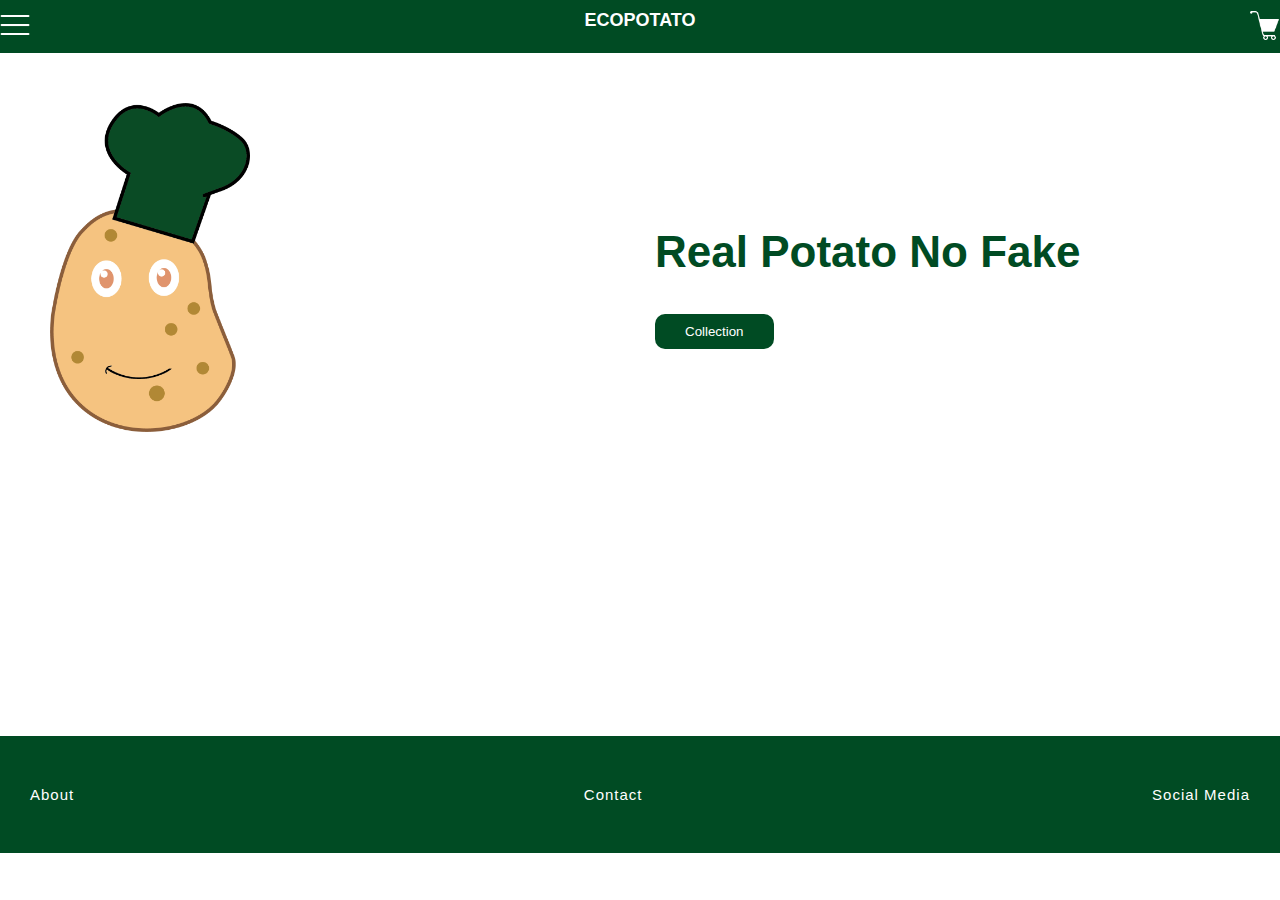
<file: index.html>
<!DOCTYPE html>
<html lang="en">
  <head>
    <meta charset="UTF-8" />
    <meta name="viewport" content="width=device-width, initial-scale=1.0" />
    <title>EcoPotato</title>
    <link rel="stylesheet" href="styles.css" />
  </head>
  <body>
    <header>
    <nav>
      <a href="nav.html">
        <img class="icon" src="gallery/icons8-menu-50.png" alt="iconpng"/>
      </a>
      <a href="index.html"> <div class="logo">ECOPOTATO</div> </a>
      <a href="cart.html">
        <img class="cart" src="gallery/cart.png" alt="cartpng"/>
      </a>
    </nav>
  </header>

    <main>

    <section class="mainsection">
      <div class="ecologo">
        <img class="ecojpg" src="gallery/potato.png" alt="ecojpg" />
      </div>

      <div class="realnofake">
        <h2 class="mainh2">Real Potato No Fake</h2>
        <a href="collection.html"> <button>Collection</button> </a>
      </div>
    </section>
  </main>

    <footer>
      <a href="about.html"> About </a>
      <a href="contact.html"> Contact </a>
      <a href="social.html"> Social Media </a>
    </footer>
  </body>
</html>
</file>
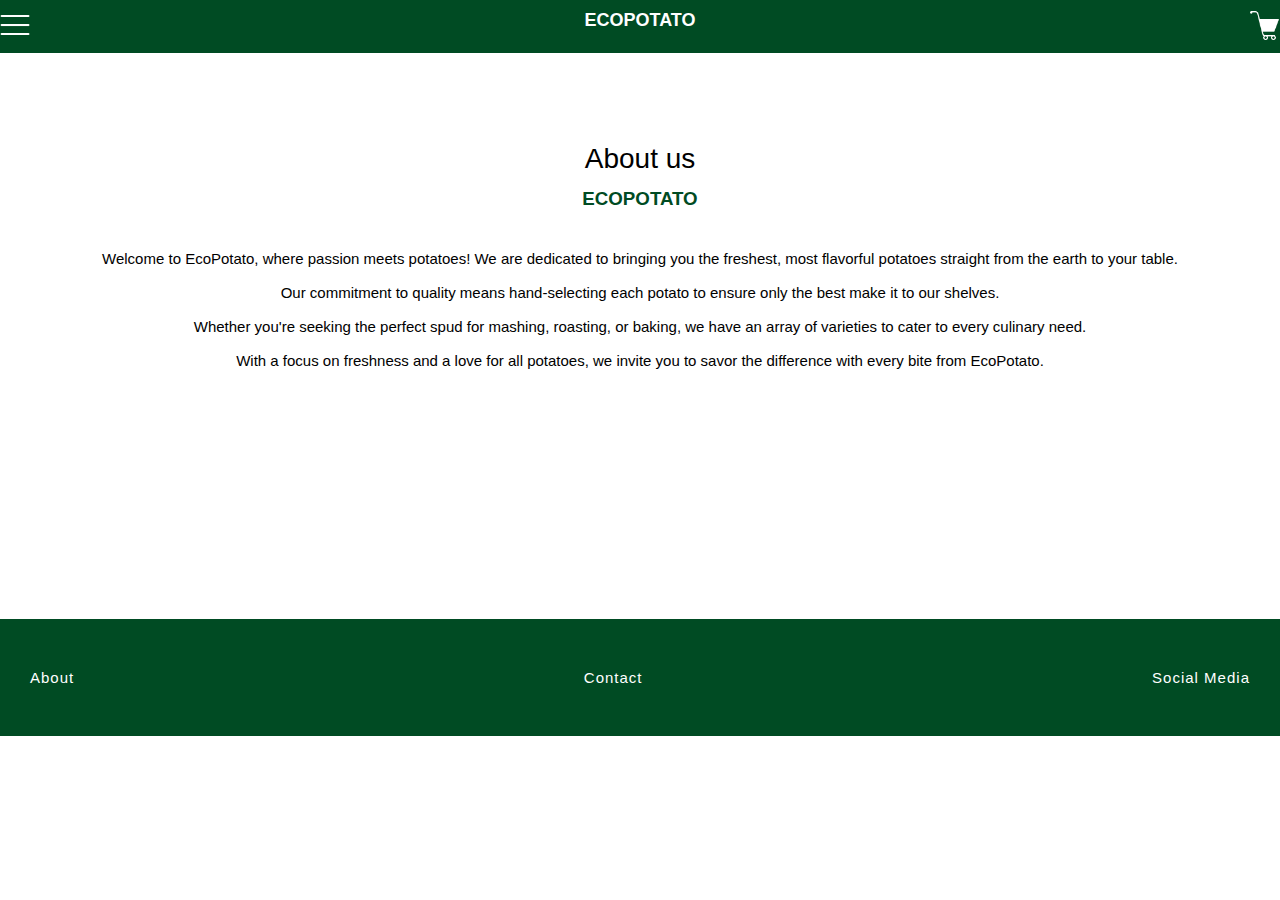
<file: about.html>
<!DOCTYPE html>
<html lang="en">
  <head>
    <meta charset="UTF-8" />
    <meta name="viewport" content="width=device-width, initial-scale=1.0" />
    <title>EcoPotato</title>
    <link rel="stylesheet" href="styles.css" />
  </head>
  <body>
    <header>
    <nav>
      <a href="nav.html">
        <img class="icon" src="gallery/icons8-menu-50.png" alt="iconpng"/>
      </a>
      <a href="index.html"> <div class="logo">ECOPOTATO</div> </a>

      <a href="cart.html">
        <img class="cart" src="gallery/cart.png" alt="cartpng"/>
      </a>
    </nav>
  </header>

    <main>

    <section class="sectionabout">
      <h2 class="abouth2">About us</h2>
      <h3 class="logoh3">ECOPOTATO</h3>
      <p class="aboutp">
        Welcome to EcoPotato, where passion meets potatoes! We are dedicated to
        bringing you the freshest, most flavorful potatoes straight from the
        earth to your table. <br />
        <br />
        Our commitment to quality means hand-selecting each potato to ensure
        only the best make it to our shelves.
        <br /><br />
        Whether you're seeking the perfect spud for mashing, roasting, or
        baking, we have an array of varieties to cater to every culinary need.
        <br /><br />
        With a focus on freshness and a love for all potatoes, we invite you to
        savor the difference with every bite from EcoPotato.
      </p>
    </section>

  </main>
  </body>
    <footer>
      <a href="#"> About </a>
      <a href="contact.html"> Contact </a>
      <a href="social.html"> Social Media </a>
    </footer>
  </body>
</html>
</file>
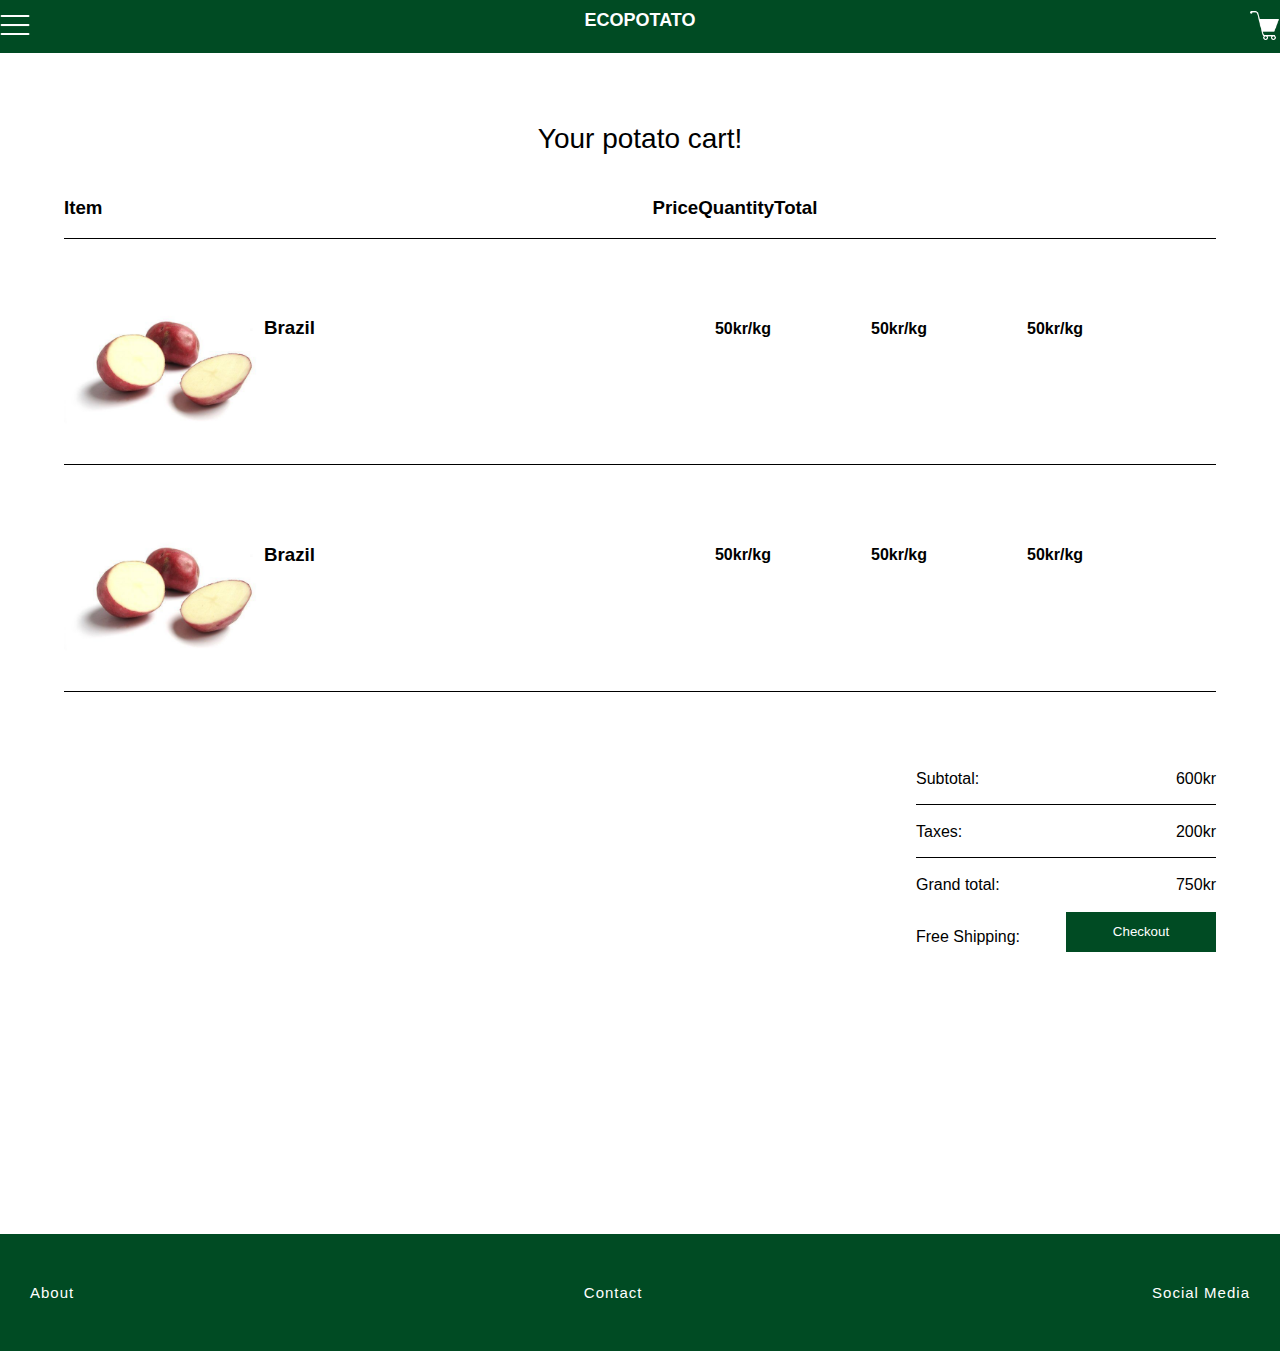
<file: cart.html>
<!DOCTYPE html>
<html lang="en">
  <head>
    <meta charset="UTF-8" />
    <meta name="viewport" content="width=device-width, initial-scale=1.0" />
    <title>EcoPotato</title>
    <link rel="stylesheet" href="styles.css" />
  </head>
  <body>
    <header>
    <nav>
      <a href="nav.html">
        <img class="icon" src="gallery/icons8-menu-50.png" alt="iconpng" />
      </a>
      <a href="index.html"> <div class="logo">ECOPOTATO</div> </a>
      <a href="cart.html">
        <img class="cart" src="gallery/cart.png" alt="cartpng"/>
      </a>
    </nav>
  </header>

    <main>

    <section class="sectioncart">
      <h2 class="carth2">Your potato cart!</h2>

      <div class="carttext">
        <h3 class="carth3">Item</h3>
        <h3>Price</h3>
        <h3>Quantity</h3>
        <h3>Total</h3>
      </div>

      <div class="productsincart">
        <img class="cartimage" src="gallery/redbliss.jpeg" alt="redbliss"/>
        <h3 class="carth3nd">Brazil</h3>
        <h4 class="carth4">50kr/kg</h4>
        <h4 class="carth4">50kr/kg</h4>
        <h4 class="carth4">50kr/kg</h4>
      </div>

      <div class="productsincart">
        <img class="cartimage" src="gallery/redbliss.jpeg" alt="redbliss" />
        <h3 class="carth3nd">Brazil</h3>
        <h4 class="carth4">50kr/kg</h4>
        <h4 class="carth4">50kr/kg</h4>
        <h4 class="carth4">50kr/kg</h4>
      </div>

      <div class="cartcheckout">
        <div class="carttotal">
          <div class="carttextborder">
            <p>Subtotal:</p>
            <p>600kr</p>
          </div>

          <div class="carttextborder">
            <p>Taxes:</p>
            <p>200kr</p>
          </div>

          <div class="cartsubtotal">
            <p>Grand total:</p>
            <p>750kr</p>
          </div>

          <div class="cartsubtotal">
            <p>Free Shipping:</p>
            <a href="checkout.html">
              <button class="productbutton">Checkout</button>
            </a>
          </div>
        </div>
      </div>
    </section>
  </main>

    <footer>
      <a href="about.html"> About </a>
      <a href="contact.html"> Contact </a>
      <a href="social.html"> Social Media </a>
    </footer>
  </body>
</html>
</file>
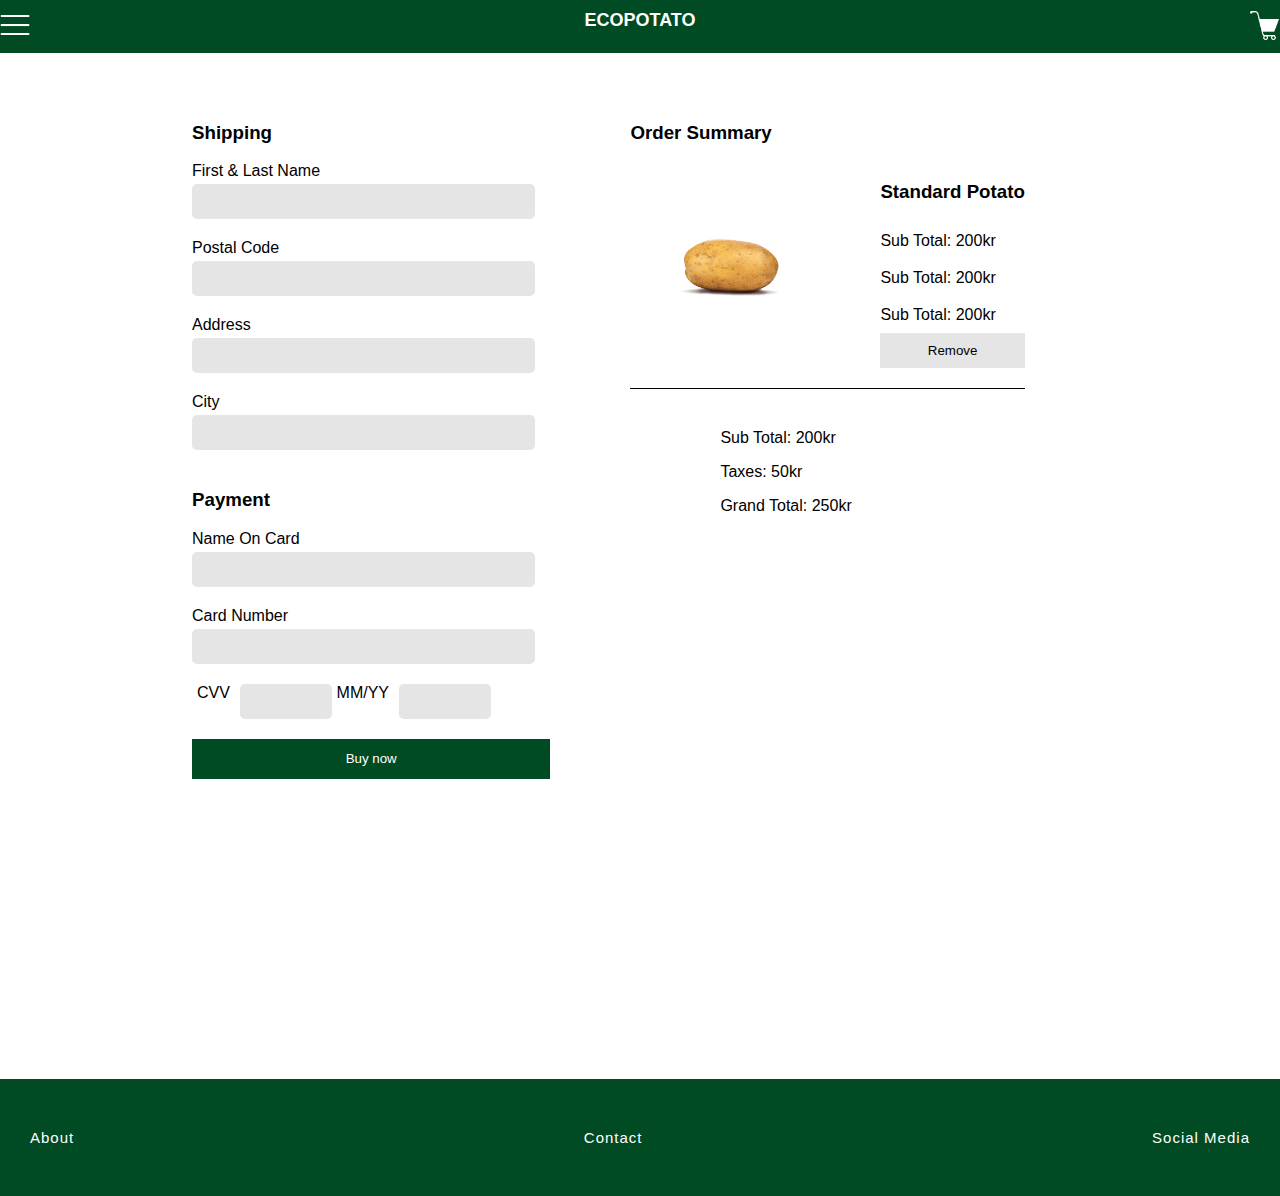
<file: checkout.html>
<!DOCTYPE html>
<html lang="en">
  <head>
    <meta charset="UTF-8" />
    <meta name="viewport" content="width=device-width, initial-scale=1.0" />
    <title>EcoPotato</title>
    <link rel="stylesheet" href="styles.css" />
  </head>
  <body>
    <header>
    <nav>
      <a href="nav.html">
        <img class="icon" src="gallery/icons8-menu-50.png" alt="iconpng"/>
      </a>
      <a href="index.html"> <div class="logo">ECOPOTATO</div> </a>
      <a href="cart.html">
        <img class="cart" src="/gallery/cart.png" alt="cartpng" />
      </a>
    </nav>
  </header>

    <main>

    <section class="sectioncheckout">
      <div class="shippingdiv">
        <h3 class="checkouth3">Shipping</h3>
        <label> First & Last Name </label>
        <input type="text" class="email" />

        <label> Postal Code </label>
        <input type="text" class="email" />

        <label> Address </label>
        <input type="text" class="email" />

        <label> City </label>
        <input type="text" class="email" />

        <h3 class="checkouth3">Payment</h3>
        <label> Name On Card </label>
        <input type="text" class="email" />

        <label> Card Number </label>
        <input type="text" class="email" />

        <div class="divbuttonsbuy">
          <label class="cvvlabel"> CVV </label>
          <input type="text" class="cvv" />

          <label class="cvvlabel"> MM/YY </label>
          <input type="text" class="cvv" />
        </div>

        <a href="thanks.html">
          <button class="checkoutbutton">Buy now</button>
        </a>
      </div>

      <div class="orderdiv">
        <h3 class="checkouth32">Order Summary</h3>

        <div class="checkoutimageorder">
          <img class="checkoutimage" src="gallery/standardpotato.png" alt="checkoutimg"/>

          <div class="checkoutimageordertext">
            <h3 class="checkouth3">Standard Potato</h3>
            <p class="checkoutpimage">Sub Total: 200kr</p>
            <p class="checkoutpimage">Sub Total: 200kr</p>
            <p class="checkoutpimage">Sub Total: 200kr</p>
            <a href="collection.html">
              <button class="checkoutbuttonremove">Remove</button>
            </a>
          </div>
        </div>

        <p class="checkoutp">Sub Total: 200kr</p>
        <p class="checkoutp">Taxes: 50kr</p>
        <p class="checkoutp">Grand Total: 250kr</p>
      </div>

      <div class="checkoutdiv"></div>
    </section>
  </main>

    <footer>
      <a href="about.html"> About </a>
      <a href="contact.html"> Contact </a>
      <a href="social.html"> Social Media </a>
    </footer>
  </body>
</html>
</file>
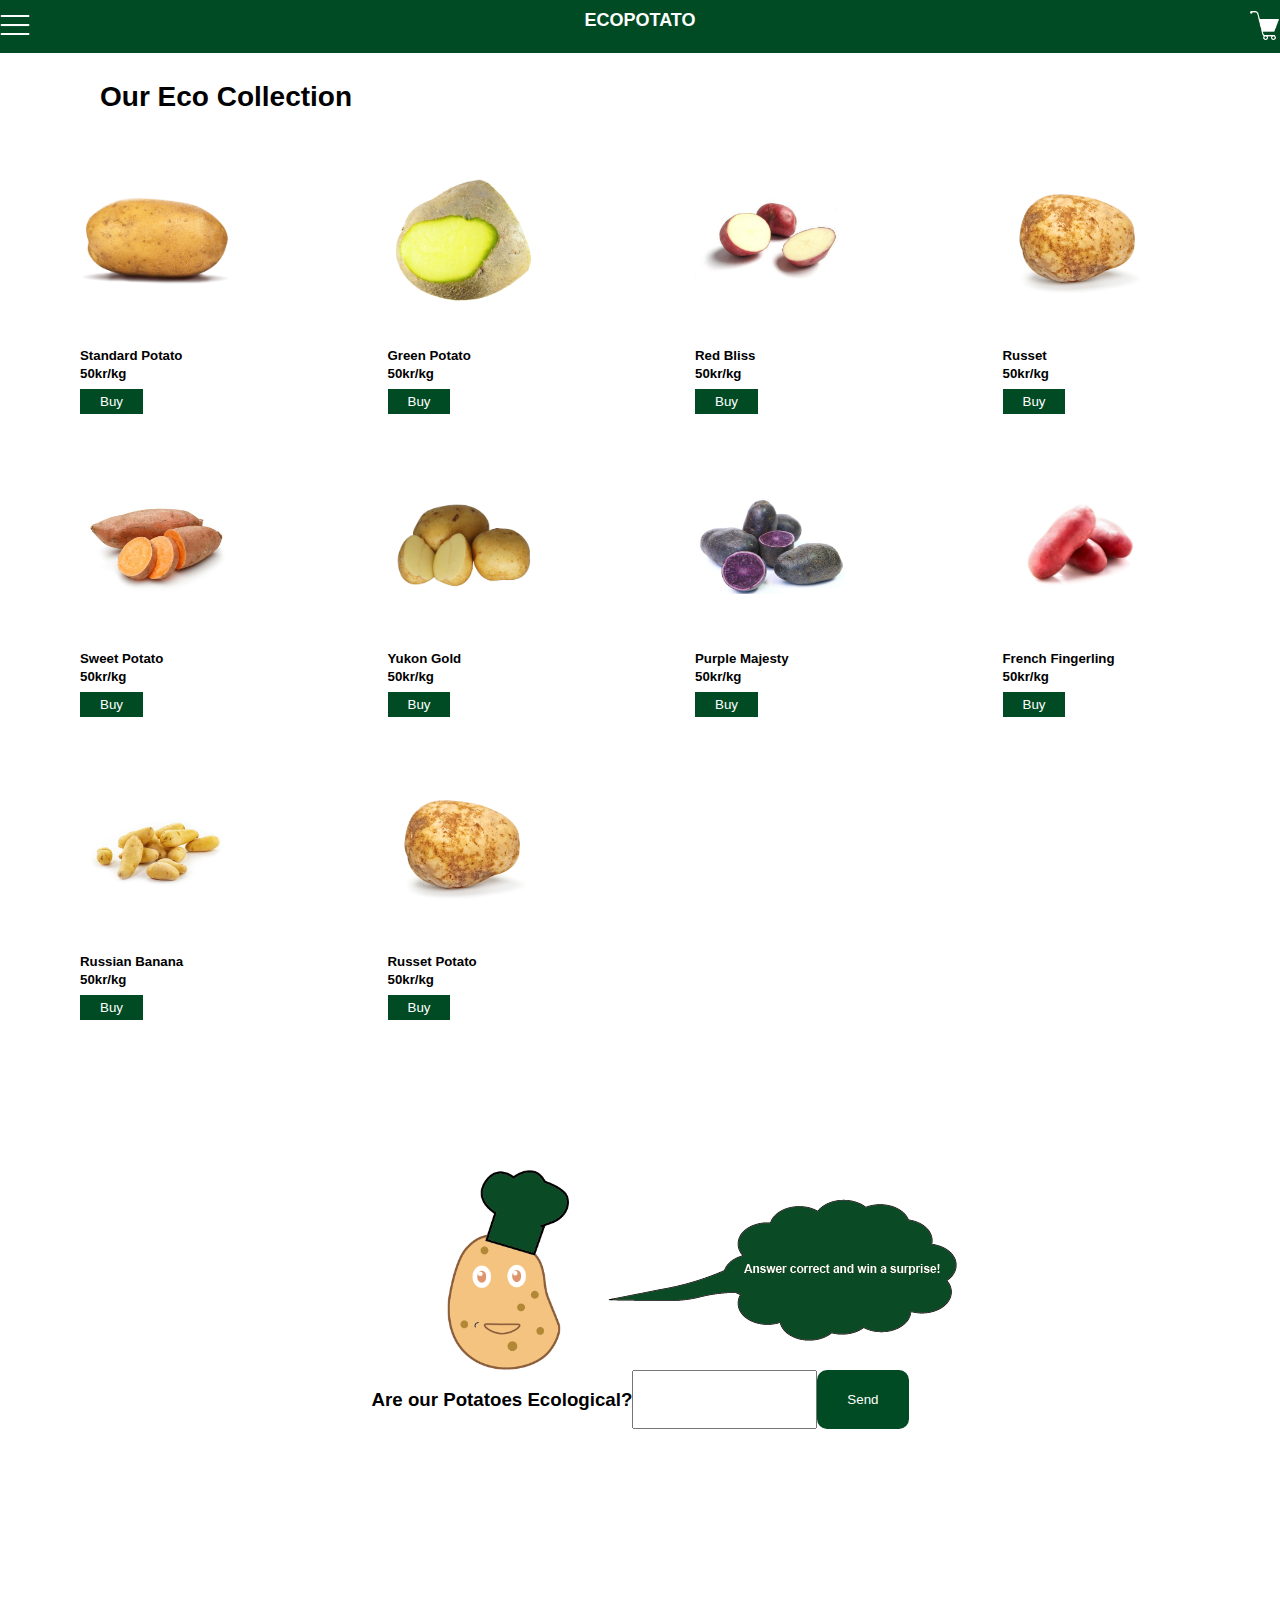
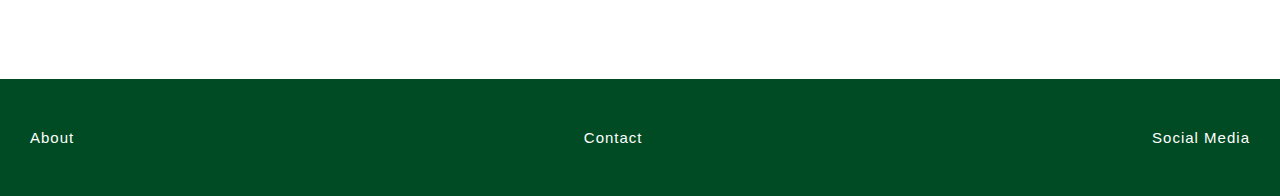
<file: collection.html>
<!DOCTYPE html>
<html lang="en">
  <head>
    <meta charset="UTF-8" />
    <meta name="viewport" content="width=device-width, initial-scale=1.0" />
    <title>EcoPotato</title>
    <link rel="stylesheet" href="styles.css" /> 
    <script src="js/main.js" defer></script>
  </head>
  <body>

    <header>
    <nav>
      <a href="nav.html">
        <img class="icon" src="gallery/icons8-menu-50.png" alt="iconpng"/>
      </a>
      <a href="index.html"> <div class="logo">ECOPOTATO</div> </a>
      <a href="cart.html">
        <img class="cart" src="gallery/cart.png" alt="cartpng"/>
      </a>
    </nav>
  </header>

    <main>

    <div class="collectionh3div">
      <h3 class="collectionh3">Our Eco Collection</h3>
    </div>
    <div>
      <section class="collectionsec">
        <div class="collectionpotato">
          <img class="potatogrid" src="gallery/standardpotato.png" alt="standardpotato"/>
          <h5>Standard Potato</h5>
          <h5>50kr/kg</h5>
          <a href="product.html"> <button class="gridbutton">Buy</button> </a>
        </div>

        <div class="collectionpotato">
          <img class="potatogrid" src="gallery/greenpotato.jpg" alt="greenpotato"/>
          <h5>Green Potato</h5>
          <h5>50kr/kg</h5>
          <a href="collection.html">
            <button class="gridbutton">Buy</button>
          </a>
        </div>

        <div class="collectionpotato">
          <img class="potatogrid" src="gallery/redbliss.jpeg" aria-label="redbliss"/>
          <h5>Red Bliss</h5>
          <h5>50kr/kg</h5>
          <a href="collection.html">
            <button class="gridbutton">Buy</button>
          </a>
        </div>

        <div class="collectionpotato">
          <img class="potatogrid" src="gallery/russetpotato.jpg" alt="russetpotato"/>
          <h5>Russet</h5>
          <h5>50kr/kg</h5>
          <a href="collection.html">
            <button class="gridbutton">Buy</button>
          </a>
        </div>

        <div class="collectionpotato">
          <img class="potatogrid" src="gallery/Sweet-potatoes-ca0d8f4.jpg" alt="sweetpotato" />
          <h5>Sweet Potato</h5>
          <h5>50kr/kg</h5>
          <a href="collection.html">
            <button class="gridbutton">Buy</button>
          </a>
        </div>

        <div class="collectionpotato">
          <img class="potatogrid" src="gallery/Yukon-Gold-2020-2.png" alt="yukon"/>
          <h5>Yukon Gold</h5>
          <h5>50kr/kg</h5>
          <a href="collection.html">
            <button class="gridbutton">Buy</button>
          </a>
        </div>

        <div class="collectionpotato">
          <img class="potatogrid" src="gallery/purple.jpg" alt="pruplepotato" />
          <h5>Purple Majesty</h5>
          <h5>50kr/kg</h5>
          <a href="collection.html">
            <button class="gridbutton">Buy</button>
          </a>
        </div>

        <div class="collectionpotato">
          <img class="potatogrid" src="gallery/frenchFingerling.jpg" alt="frenchFingerling"/>
          <h5>French Fingerling</h5>
          <h5>50kr/kg</h5>
          <a href="collection.html">
            <button class="gridbutton">Buy</button>
          </a>
        </div>

        <div class="collectionpotato">
          <img class="potatogrid" src="gallery/russian banana.jpg" alt="russianbanana" />
          <h5>Russian Banana</h5>
          <h5>50kr/kg</h5>
          <a href="collection.html">
            <button class="gridbutton">Buy</button>
          </a>
        </div>

        <div class="collectionpotato">
          <img class="potatogrid" src="gallery/russetpotato.jpg" alt="russetpotato"/>
          <h5>Russet Potato</h5>
          <h5>50kr/kg</h5>
          <a href="collection.html">
            <button class="gridbutton">Buy</button>
          </a>
        </div>
      </section>
    </div>


    <div class="surprisepotatodiv">
      <div class="suprisedivimg"> 
      <img src="gallery/openmouth.png" class="potatologocollection" alt="potatologocollection" />
      <img class="surprisepotato" src="gallery/surprisepotato.png" alt="surprisepotato" />
    </div>
    <div class="questiondiv">
      <h3 id="question">Are our Potatoes Ecological?</h3>
      <input id="textbox" type="text">
      <button id="button">Send </button>
    </div>
    </div>
  </main>

    

    <footer>
      <a href="about.html"> About </a>
      <a href="contact.html"> Contact </a>
      <a href="social.html"> Social Media </a>
    </footer>
  </body>
</html>
</file>
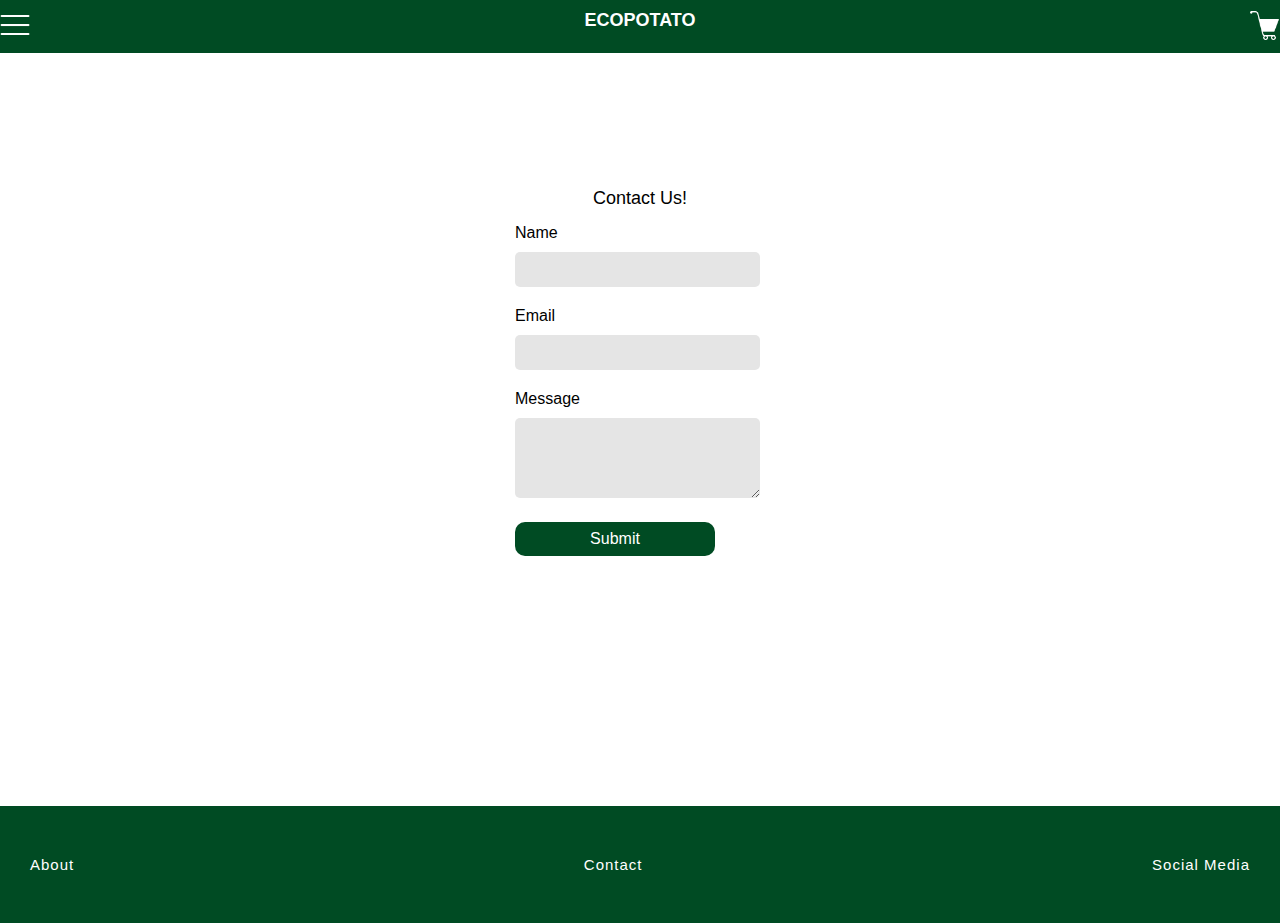
<file: contact.html>
<!DOCTYPE html>
<html lang="en">
  <head>
    <meta charset="UTF-8" />
    <meta name="viewport" content="width=device-width, initial-scale=1.0" />
    <title>EcoPotato</title>
    <link rel="stylesheet" href="styles.css" />
    <script src="js/main.js" defer></script>
  </head>
  <body>
    <header>
    <nav>
      <a href="nav.html">
        <img class="icon" src="gallery/icons8-menu-50.png" alt="iconpng"/>
      </a>
      <a href="index.html"> <div class="logo">ECOPOTATO</div> </a>
      <a href="cart.html">
        <img class="cart" src="gallery/cart.png" alt="cartpng"/>
      </a>
    </nav>
          
  </header>

    <main>

    <section class="sectioncontact">
      <h2 class="contacth2">Contact Us!</h2>
      <div class="contactdiv">
        <form onsubmit="submitForm(event)">

        

          <label for="name">Name</label>
          <input type="text" class="name" name="name" required />
  

            <label for="email">Email</label>
            <input type="email" class="email" name="email" required />
      

          <label for="message">Message</label>
          <textarea class="message" name="message" rows="4" required></textarea>
  


          <input class="contactbutton" type="submit" value="Submit" />
        </form>
      </div>
    </section>
  </main>

    <footer>
      <a href="about.html"> About </a>
      <a href="contact.html"> Contact </a>
      <a href="social.html"> Social Media </a>
    </footer>
  </body>
</html>
</file>
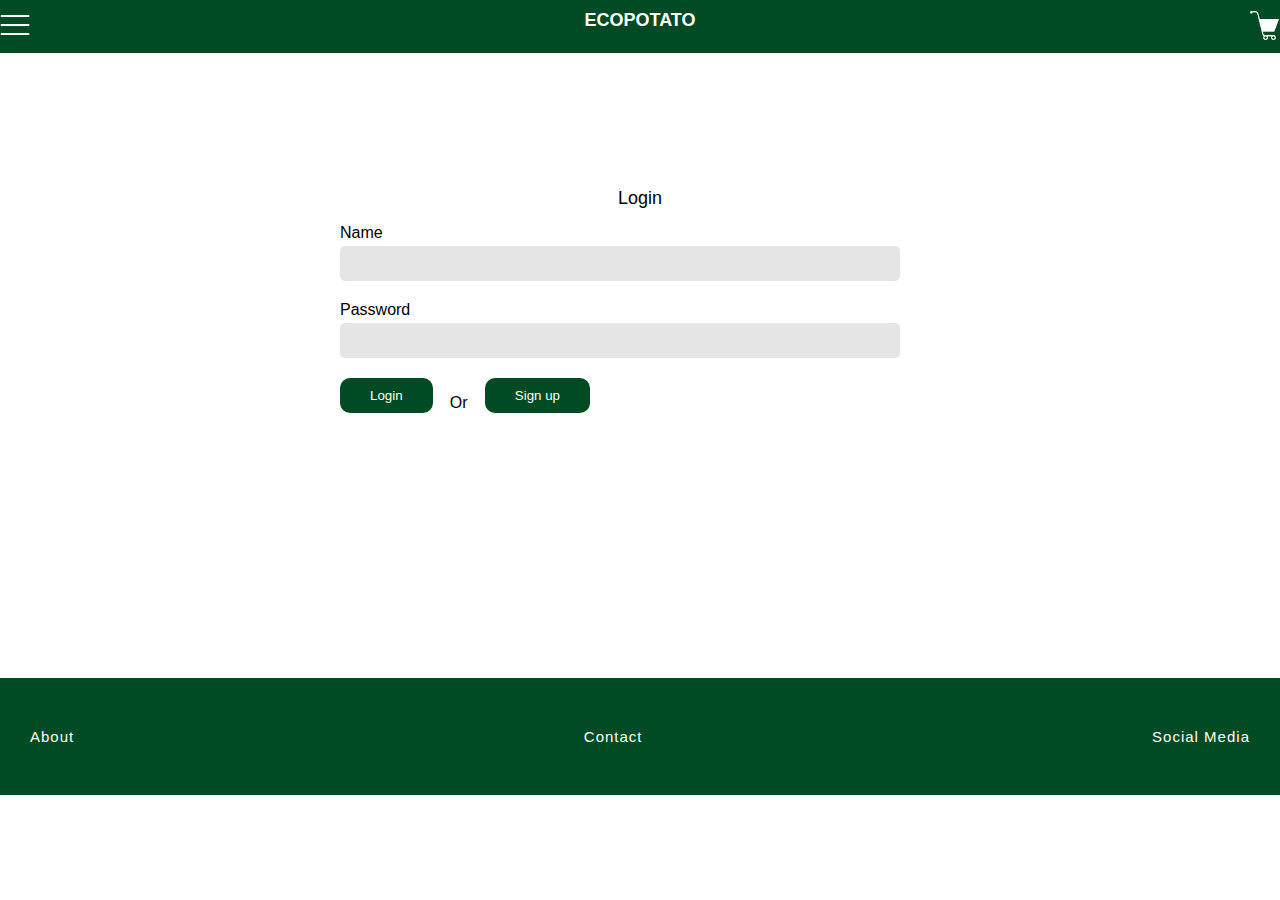
<file: login.html>
<!DOCTYPE html>
<html lang="en">
<head>
    <meta charset="UTF-8">
    <meta name="viewport" content="width=device-width, initial-scale=1.0">
    <title> EcoPotato </title>
    <link rel="stylesheet" href="styles.css">
</head>
<body>
    <header>
    <nav>
        <a href="nav.html"> <img class="icon" src="gallery/icons8-menu-50.png" alt="iconpng"> </a>
        <a href="index.html"> <div class="logo"> ECOPOTATO</div> </a>
        <a href="cart.html">
            <img class="cart" src="gallery/cart.png" alt="cartpng"/>
          </a>
        </nav>
    </header>

        <main>
    <section class="sectioncontact">
        <h2 class="contacth2"> Login </h2>
        
            <label for="name"> Name </label>
            <input type="text" class="name" name="name" required>

            <label for="email"> Password </label>
            <input type="email" class="email" name="email" required>

            <div class="logindiv">
            <a href="login.html"> <button> Login </button></a>
            <p> Or </p>
            <a href="signup.html"> <button> Sign up </button></a>
            </div>

        </form>
    </section>
</main>

    <footer>
        <a href="about.html"> About </a>
        <a href="contact.html"> Contact </a>
        <a href="social.html" id="cart"> Social Media </a>
    </footer>
    
</body>
</html>
</file>
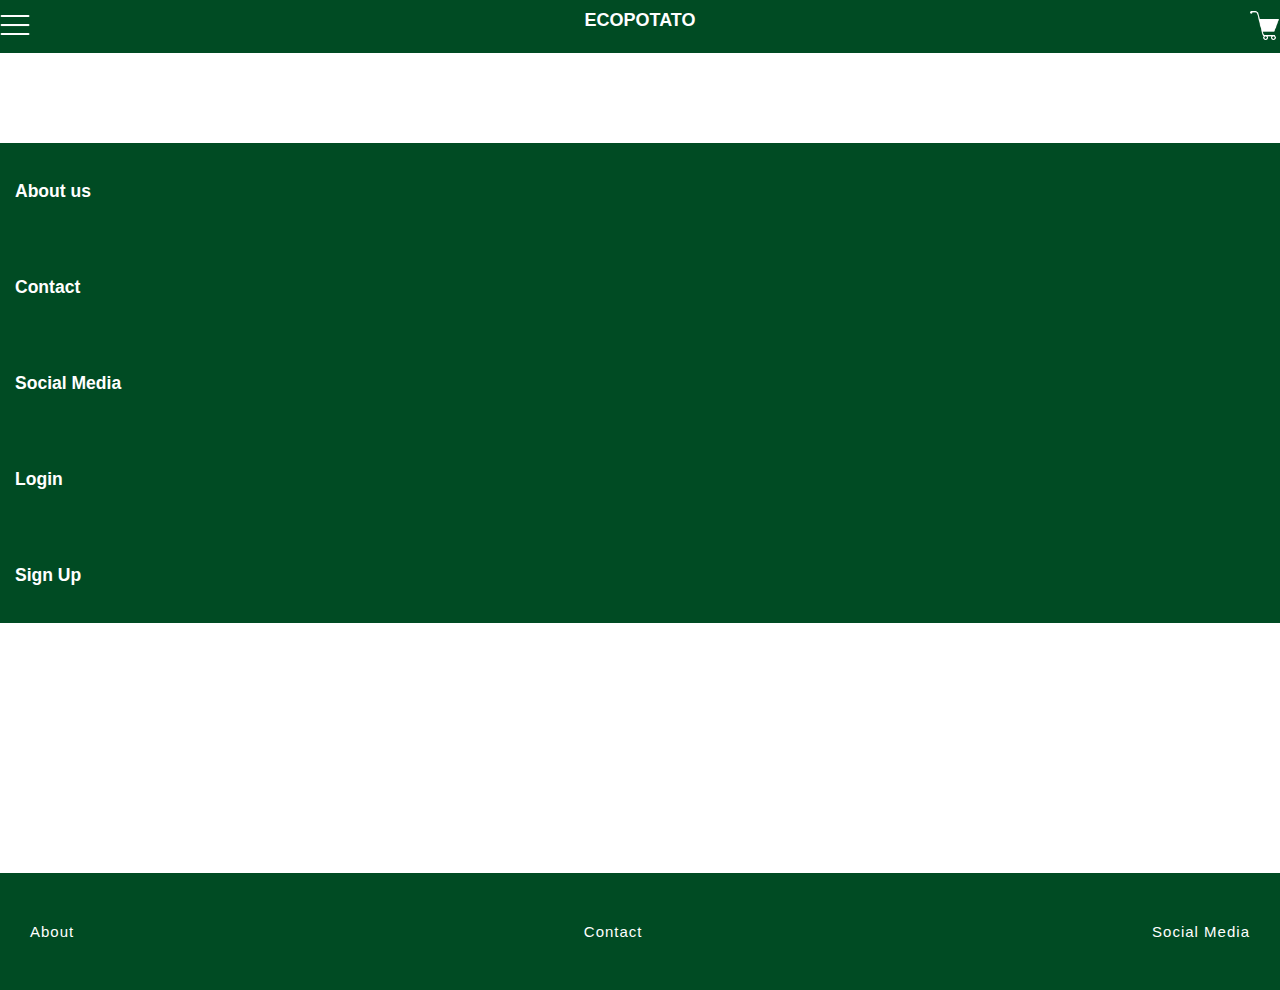
<file: nav.html>
<!DOCTYPE html>
<html lang="en">
  <head>
    <meta charset="UTF-8" />
    <meta name="viewport" content="width=device-width, initial-scale=1.0" />
    <title>EcoPotato</title>
    <link rel="stylesheet" href="styles.css" />
  </head>
  <body>
    <header>
    <nav>
      <a href="nav.html">
        <img class="icon" src="gallery/icons8-menu-50.png" alt="iconpng" />
      </a>
      <a href="index.html"> <div class="logo">ECOPOTATO</div> </a>
      <a href="cart.html">
        <img class="cart" src="gallery/cart.png" alt="cartpng"/>
      </a>
    </nav>
  </header>
    <main>

    <section class="sectionabout">
      <div class="navdiv">
        <a href="about.html"> <h3 class="navh3">About us</h3> </a>
      </div>

      <div class="navdiv">
        <a href="contact.html"> <h3 class="navh3">Contact</h3> </a>
      </div>

      <div class="navdiv">
        <a href="social.html"> <h3 class="navh3">Social Media</h3> </a>
      </div>

      <div class="navdiv">
        <a href="login.html"> <h3 class="navh3">Login</h3> </a>
      </div>

      <div class="navdiv">
        <a href="signup.html"> <h3 class="navh3">Sign Up</h3> </a>
      </div>
    </section>
  </main>

    <footer>
      <a href="#"> About </a>
      <a href="contact.html"> Contact </a>
      <a href="social.html"> Social Media </a>
    </footer>
  </body>
</html>
</file>
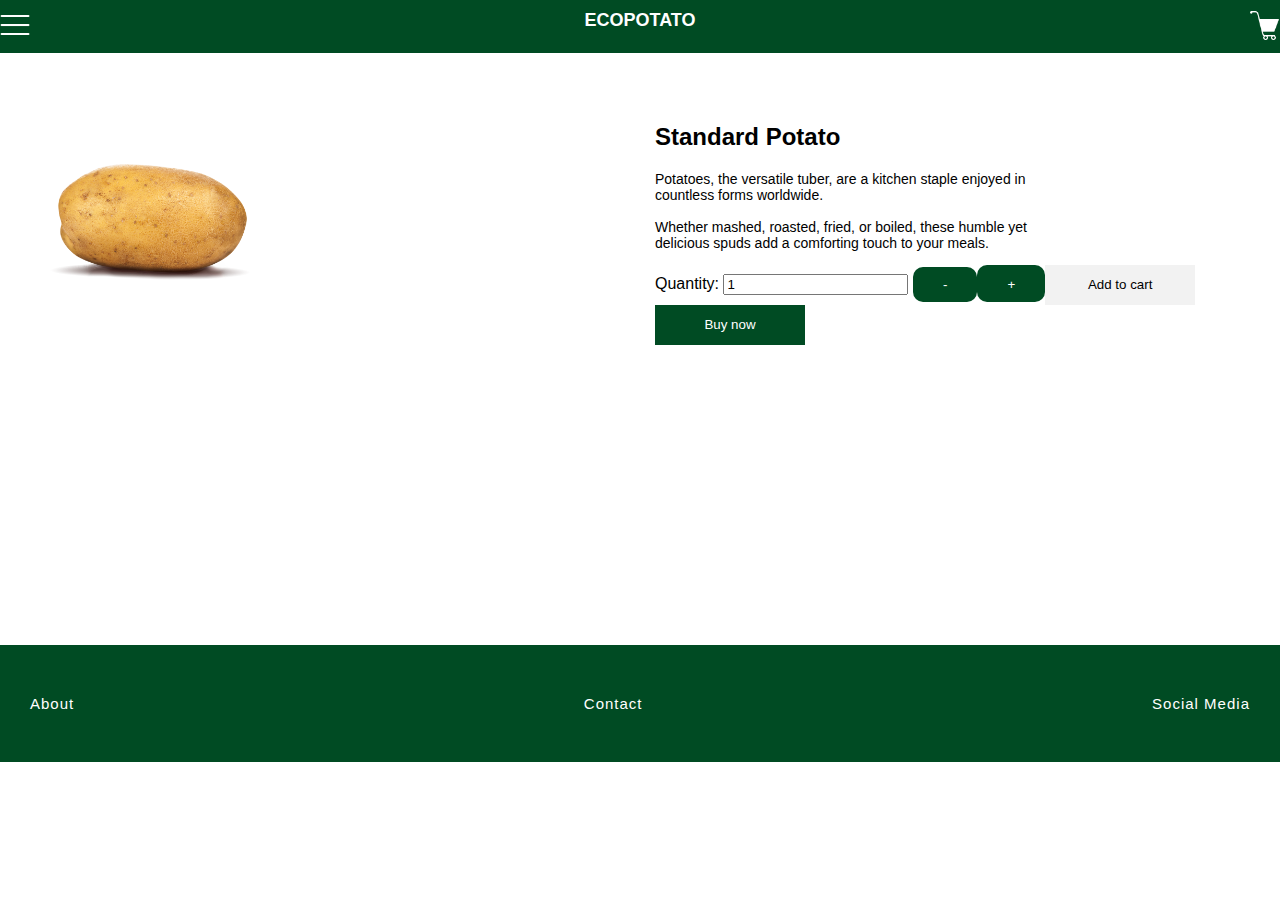
<file: product.html>
<!DOCTYPE html>
<html lang="en">
  <head>
    <meta charset="UTF-8" />
    <meta name="viewport" content="width=device-width, initial-scale=1.0" />
    <title>EcoPotato</title>
    <link rel="stylesheet" href="styles.css" />
    <script src="js/main.js" defer></script>
  </head>
  <body>
    <header>
    <nav>
      <a href="nav.html">
        <img class="icon" src="gallery/icons8-menu-50.png" alt="iconpng"/>
      </a>
      <a href="index.html"> <div class="logo">ECOPOTATO</div> </a>
      <a href="cart.html">
        <img class="cart" src="gallery/cart.png" alt="cartpng"/>
      </a>
    </nav>
  </header>

    <main>

    <section class="productsection">
      <div class="ecologo">
        <img class="ecojpg" src="gallery/standardpotato.png" alt="standardpotato"/>
      </div>

      <div class="realnofake">
        <h2 class="producth2">Standard Potato</h2>
        <p class="productp">
          Potatoes, the versatile tuber, are a kitchen staple enjoyed in
          countless forms worldwide. <br />
          <br />
          Whether mashed, roasted, fried, or boiled, these humble yet delicious
          spuds add a comforting touch to your meals.
        </p>


        <label for="quantity">Quantity:</label>
        <input type="number" id="quantityn" value="1" min="1">
        <button onclick="decreaseQuantity()">-
        <button onclick="increaseQuantity()">+


          <a href="cart.html">
            <button class="productbuttonadd">Add to cart</button>
          </a>
          <a href="checkout.html">
            <button class="productbutton">Buy now</button>
          </a>
        </div>
      </div>
    </section>
  </main>

    <footer>
      <a href="about.html"> About </a>
      <a href="contact.html"> Contact </a>
      <a href="social.html"> Social Media </a>
    </footer>
  </body>
</html>
</file>
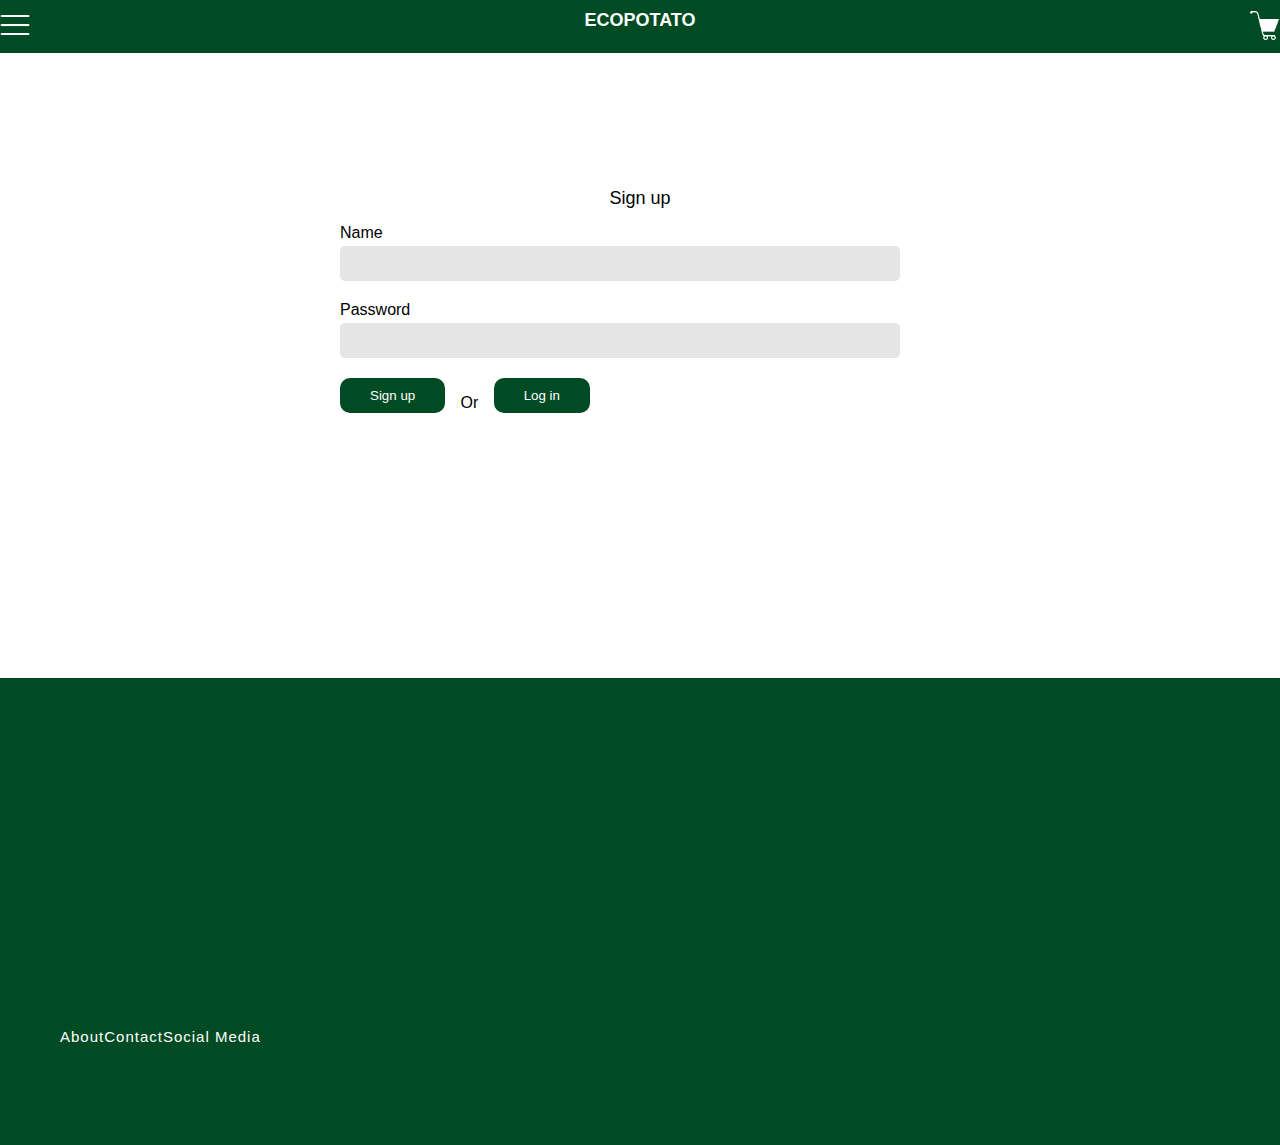
<file: signup.html>
<!DOCTYPE html>
<html lang="en">
<head>
    <meta charset="UTF-8">
    <meta name="viewport" content="width=device-width, initial-scale=1.0">
    <title> EcoPotato </title>
    <link rel="stylesheet" href="styles.css">
</head>
<body>
    <header>
    <nav>
        <a href="nav.html"> <img class="icon" src="gallery/icons8-menu-50.png" alt="iconpng"> </a>
        <a href="index.html"> <div class="logo"> ECOPOTATO</div> </a>
        <a href="cart.html">
            <img class="cart" src="gallery/cart.png" alt="cartpng"/>
          </a>
        </nav>
    </header>

<main>
    <section class="sectioncontact">
        <h2 class="contacth2"> Sign up </h2>
        
            <label for="name"> Name </label>
            <input type="text" class="name" name="name" required>

            <label for="email"> Password </label>
            <input type="email" class="email" name="email" required>

            <div class="logindiv">
            <a href="login.html"> <button> Sign up </button></a>
            <p> Or </p>
            <a href="login.html"> <button> Log in </button></a>
            </div>

        </form>
    </section>
</main>

    
</body>
<footer>
     <footer>
    <a href="about.html"> About </a>
    <a href="contact.html"> Contact </a>
    <a href="social.html" id="cart"> Social Media </a>
     </footer>
</footer>
</html>
</file>
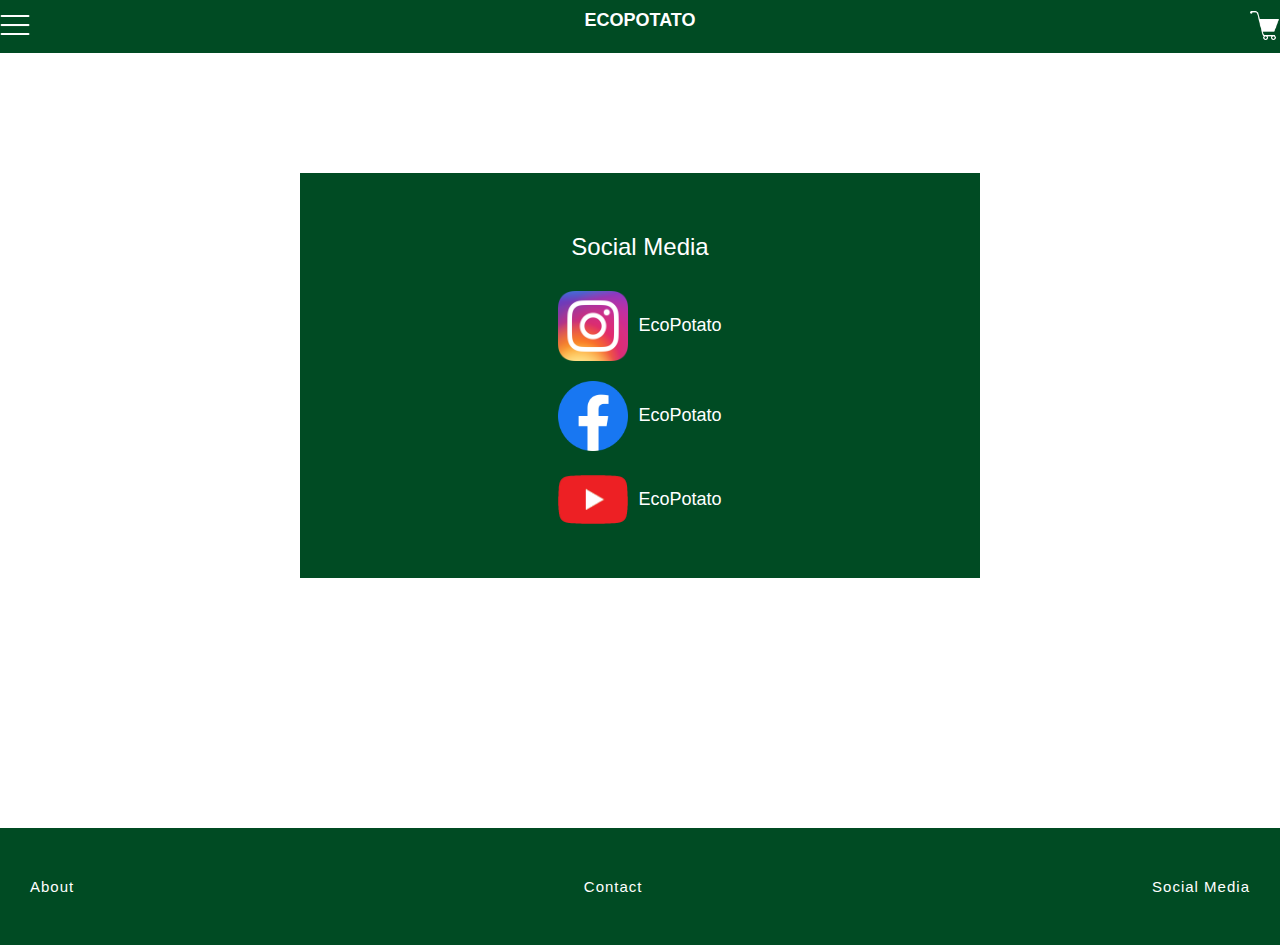
<file: social.html>
<!DOCTYPE html>
<html lang="en">
  <head>
    <meta charset="UTF-8" />
    <meta name="viewport" content="width=device-width, initial-scale=1.0" />
    <title>EcoPotato</title>
    <link rel="stylesheet" href="styles.css" />
  </head>
  <body>
    <header>
    <nav>
      <a href="nav.html">
        <img class="icon" src="gallery/icons8-menu-50.png" alt="iconpng"/>
      </a>
      <a href="index.html"> <div class="logo">ECOPOTATO</div> </a>
      <a href="cart.html">
        <img class="cart" src="gallery/cart.png" alt="cartpng"/>
      </a>
    </nav>
  </header>

    <main>

    <section class="sectionconsocial">
      <h2 class="socialh2">Social Media</h2>

      <div class="socialdiv">
        <img class="socialimg" src="gallery/insta.png" alt="instapng"/>
        <h3 class="socialh3">EcoPotato</h3>
      </div>

      <div class="socialdiv">
        <img class="socialimg" src="gallery/facebook-logo-2019.png" alt="facebookpng"/>
        <h3 class="socialh3">EcoPotato</h3>
      </div>

      <div class="socialdiv">
        <img class="socialimg" src="gallery/youtube.png" alt="youtubepng"/>
        <h3 class="socialh3">EcoPotato</h3>
      </div>
    </section>
  </main>

    <footer>
      <a href="about.html"> About </a>
      <a href="contact.html"> Contact </a>
      <a href="social.html">Social Media </a>
    </footer>
  </body>
</html>
</file>
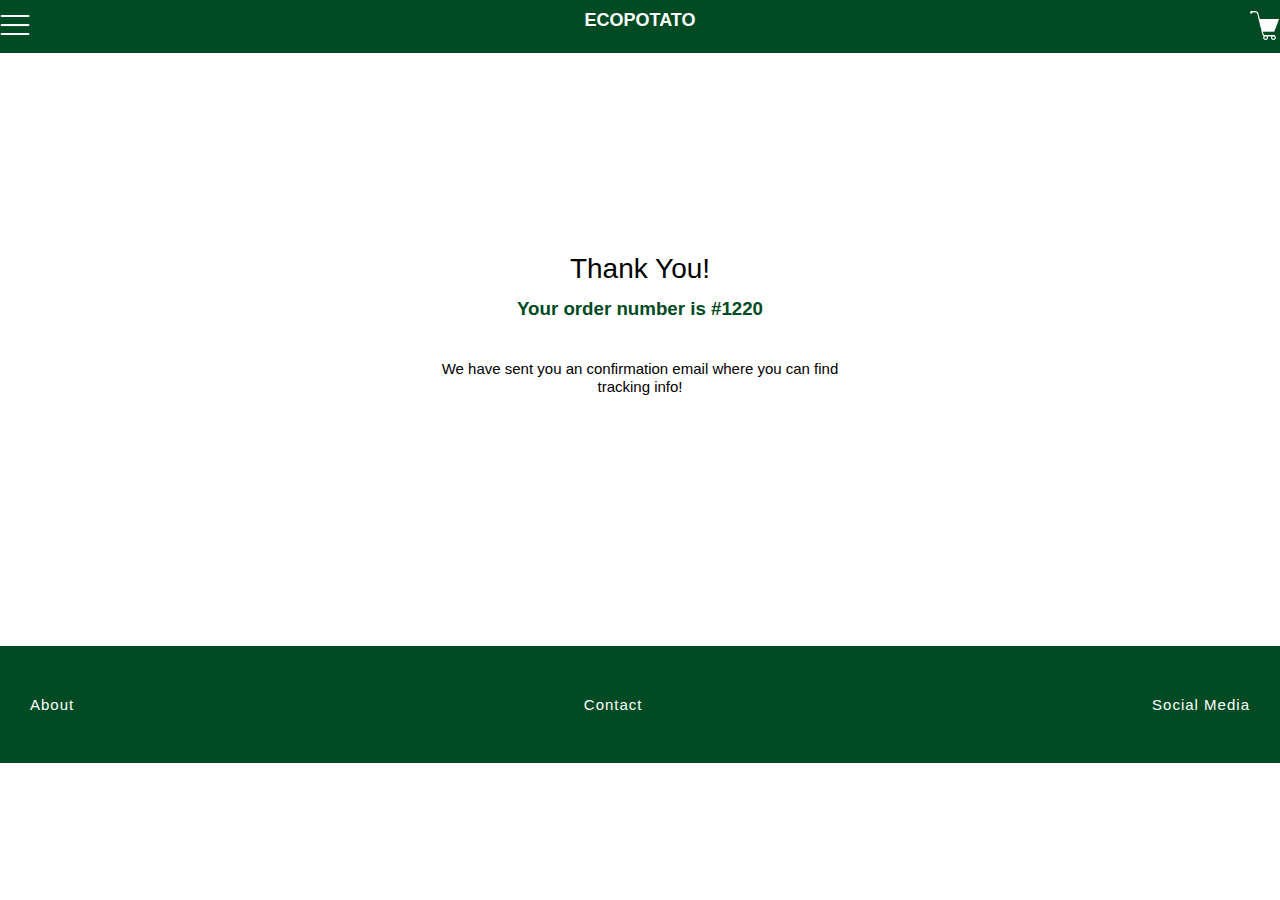
<file: thanks.html>
<!DOCTYPE html>
<html lang="en">
  <head>
    <meta charset="UTF-8" />
    <meta name="viewport" content="width=device-width, initial-scale=1.0" />
    <title>EcoPotato</title>
    <link rel="stylesheet" href="styles.css" />
  </head>
  <body>
    <header>
    <nav>
      <a href="nav.html">
        <img class="icon" src="gallery/icons8-menu-50.png" alt="iconpng"/>
      </a>
      <a href="index.html"> <div class="logo">ECOPOTATO</div> </a>
      <a href="cart.html">
        <img class="cart" src="gallery/cart.png" alt="cartpng" />
      </a>
    </nav>
  </header>

    <main>

    <section class="sectionthanks">
      <h2 class="abouth2">Thank You!</h2>
      <h3 class="logoh3">Your order number is #1220</h3>
      <p class="thanksp">
        We have sent you an confirmation email where you can find tracking info!
      </p>
    </section>
  </main>

    <footer>
      <a href="about.html"> About </a>
      <a href="contact.html"> Contact </a>
      <a href="social.html"> Social Media </a>
    </footer>
  </body>
</html>
</file>
<file: styles.css>
body {
  margin: 0;
  font-family: Arial, Helvetica, sans-serif;
}

.griddiv {
  display: grid;
  justify-content: center;
  align-items: center;
  margin: auto 10px;
}

.navbar {
  background-color: #004b23;
  color: white;
  padding: 20px 30px;
  display: flex;
  justify-content: space-between;
  font-family: "Segoe UI", Tahoma, Geneva, Verdana, sans-serif;
  letter-spacing: 1px;
  align-items: center;
}

footer {
  background-color: #004b23;
  color: white;
  padding: 50px 30px;
  display: flex;
  justify-content: space-between;
  font-family: "Segoe UI", Tahoma, Geneva, Verdana, sans-serif;
  letter-spacing: 1px;
  align-items: center;
  margin-top: 250px;
}

.contactdiv {
  display: flex;
  align-items: center;
  justify-content: center;
  width: 250px;
  margin: 0 auto;
}

a {
  color: white;
  text-decoration: none;
  font-size: 15px;
}

.logo {
  font-family: Arial, Helvetica, sans-serif;
  font-size: 18px;
  font-weight: bold;
}

.mainsection, .productsection {
  display: grid;
  grid-template-columns: repeat(auto-fit, minmax(300px, 1fr));
  gap: 30px;
  align-items: center;
  padding: 50px;
  margin-bottom: 150px;
}

.ecojpg {
  width: 200px;
  max-width: 100%;
}

.mainh2 {
  font-size: 44px;
  color: #004b23;
  animation-name: slideleft;
  animation-duration: 4s;
}

@keyframes slideleft {
  from {
    transform: translateX(50%);
  }
}

button {
  background-color: #004b23;
  color: white;
  border: none;
  border-radius: 10px;
  padding: 10px 30px;
  font-family: Arial, Helvetica, sans-serif;
}

button:hover {
  background-color: #013f1e;
}

.collectionpotato {
  font-family: "Segoe UI", Tahoma, Geneva, Verdana, sans-serif;
}

h5 {
  margin: 3px 0px;
}

.collectionh3 {
  margin-left: 85px;
  font-size: 28px;
  display: flex;
  justify-content: left;
}

.collectionh3div {
  max-width: 1250px;
  margin: auto;
  align-items: center;
  justify-content: center;
}

.gridbutton {
  background-color: #004b23;
  color: white;
  border: none;
  border-radius: 0px;
  padding: 5px 20px;
  font-family: Arial, Helvetica, sans-serif;
  margin-top: 5px;
}

.collectionsec {
  justify-content: center;
  display: grid;
  grid-template-columns: repeat(auto-fit, minmax(240px, 1fr));
  row-gap: 50px;
  margin-left: 80px;
  gap: 30px;
}

.potatogrid {
  width: 150px;
  height: 200px;
  object-fit: contain;
  max-width: 100%;
}

.productp {
  max-width: 400px;
  font-family: Arial, Helvetica, sans-serif;
  font-size: 14px;
}

.buttondiv {
  text-align: left;
  margin-top: 40px;
}

.buttondiv a {
  display: block;
  margin-bottom: 10px;
}

.productbutton {
  background-color: #004b23;
  color: white;
  border: none;
  border-radius: 0px;
  width: 150px;
  height: 40px;
}

.productbuttonadd {
  background-color: #f2f2f2;
  color: black;
  border: none;
  border-radius: 0px;
  width: 150px;
  height: 40px;
}

.producth2 {
  font-family: "Segoe UI", Tahoma, Geneva, Verdana, sans-serif;
}

.sectionabout {
  margin-top: 90px;
  margin-bottom: 140px;
  text-align: center;
  align-items: center;
  justify-content: center;
  font-family: Arial, Helvetica, sans-serif;
}

.sectioncontact {
  margin: 120px auto;
  display: flex;
  flex-direction: column;
  font-family: Arial, Helvetica, sans-serif;
  width: 600px;
}

.sectionconsocial {
  margin: 120px auto;
  display: flex;
  flex-direction: column;
  font-family: Arial, Helvetica, sans-serif;
  width: 600px;
  background-color: #004b23;
  padding: 40px;
}

.logoh3 {
  margin: 0px;
  color: #004b23;
  margin-top: -10px;
}

.aboutp {
  width: 90%; 
  margin: 40px auto;
  font-size: 15px;
}

.abouth2 {
  font-size: 28px;
  font-family: Arial, Helvetica, sans-serif;
  font-weight: 400;
}

.contacth2 {
  font-size: 18px;
  font-family: Arial, Helvetica, sans-serif;
  font-weight: 400;
  text-align: center;
}

.socialh2 {
  font-size: 24px;
  font-weight: 400;
  font-family: Arial, Helvetica, sans-serif;
  text-align: center;
  color: white;
}

.name, .email, .message {
  width: 90%; 
  margin-top: 10px;
  margin-bottom: 20px;
  border-radius: 5px;
  border: none;
  background-color: rgb(229, 229, 229);
  padding: 10px;
}

.contactbutton {
  border: none;
  padding: 8px;
  width: 200px;
  background-color: #004b23;
  color: white;
  font-family: "Segoe UI", Tahoma, Geneva, Verdana, sans-serif;
  font-size: 16px;
  border-radius: 10px;
}

.socialimg {
  width: 70px;
}

.socialdiv {
  display: flex;
  justify-content: center;
  align-items: center;
  margin: 10px auto;
}

.socialh3 {
  font-size: 18px;
  font-weight: 400;
  font-family: Arial, Helvetica, sans-serif;
  text-align: center;
  color: white;
  margin-left: 10px;
}

.cart {
  width: 30px;
}

.carth2 {
  font-size: 28px;
  font-family: Arial, Helvetica, sans-serif;
  font-weight: 400;
  text-align: center;
  margin-top: 70px;
}

.carttext {
  display: flex;
  border-bottom: 1px solid black;
  margin: 20px auto;
  width: 90%;
}

.carth3 {
  margin-right: 550px;
}

.productsincart {
  display: flex;
  margin: 20px auto;
  width: 90%;
  padding-top: 40px;
  padding-bottom: 20px;
  border-bottom: 1px solid black;
}

.cartimage {
  width: 200px;
  height: 300ppx;
  object-fit: contain;
}

.carth3nd {
  margin-right: 400px;
  font-family: Arial, Helvetica, sans-serif;
}

.carth4 {
  margin-right: 100px;
  font-family: Arial, Helvetica, sans-serif;
}

.cartcheckout {
  margin: 20px auto;
  width: 90%;
  padding-top: 40px;
  padding-bottom: 20px;
  display: flex;
  justify-content: flex-end;
}

.cartsubtotal {
  display: flex;
  justify-content: space-between;
  margin-top: 2px;
  margin-bottom: 2px;
  text-align: right;
}

.carttotal {
  width: 300px;
  font-family: Arial, Helvetica, sans-serif;
}

.carttextborder {
  display: flex;
  justify-content: space-between;
  margin-top: 2px;
  margin-bottom: 2px;
  text-align: right;
  border-bottom: 1px solid black;
}

.sectioncheckout {
  width: 70%;
  margin: 50px auto;
  display: flex;
}

.shippingdiv {
  display: flex;
  flex-direction: column;
  width: 40%;
}

.checkouth3 {
  font-family: Arial, Helvetica, sans-serif;
  margin-left: 0px;
}

.checkouth32 {
  font-family: Arial, Helvetica, sans-serif;
}

label {
  font-family: Arial, Helvetica, sans-serif;
  margin-bottom: -6px;
}

.divbuttonsbuy {
  display: flex;
}

.cvv {
  width: 20%;
  border-radius: 5px;
  border: none;
  background-color: rgb(229, 229, 229);
  padding: 10px;
}

.cvvlabel {
  margin-right: 10px;
  margin-left: 5px;
  align-items: center;
  justify-content: center;
}

.checkoutbutton {
  background-color: #004b23;
  color: white;
  border: none;
  border-radius: 0px;
  width: 100%;
  height: 40px;
  margin-top: 20px;
  margin-bottom: 50px;
}

.checkoutimage {
  width: 100px;
  margin-top: 30px;
  margin-left: 50px;
}

.orderdiv {
  margin-left: 80px;
}

.checkoutp {
  margin-left: 90px;
  font-family: Arial, Helvetica, sans-serif;
}

.sectionthanks {
  margin: 200px auto;
  text-align: center;
  align-items: center;
  justify-content: center;
  font-family: Arial, Helvetica, sans-serif;
}

.thanksp {
  width: 400px;
  margin: 40px auto;
  font-size: 15px;
  line-height: 18px;
}

.checkoutimage {
  width: 100px;
  height: 150px;
  object-fit: contain;
  margin-left: 50px;
}

.checkoutimageorder {
  display: flex;
}

.checkoutimageordertext {
  display: flex;
  flex-direction: column;
  margin-left: 100px;
}

.checkoutpimage {
  font-family: Arial, Helvetica, sans-serif;
  line-height: 5px;
}

.checkoutbuttonremove {
  background-color: rgb(229, 229, 229);
  color: white;
  border: none;
  border-radius: 0px;
  width: 100%;
  color: black;
  margin-bottom: 20px;
}

.checkoutimageorder {
  border-bottom: 1px solid black;
  margin-bottom: 40px;
}

.icon {
  width: 30px;
}

nav {
  background-color: #004b23;
  width: 100%;
  margin: 0px auto;
  color: white;
  font-family: Arial, Helvetica, sans-serif;
  display: flex;
  justify-content: space-between;
  padding-top: 10px;
  padding-bottom: 10px;
}

.navdiv {
  background-color: #004b23;
  width: 100%;
  margin: 0px auto;
  color: white;
  font-family: Arial, Helvetica, sans-serif;
  display: flex;
  justify-content: space-between;
  padding-top: 5px;
  padding-bottom: 5px;
}

.navh3 {
  display: flex;
  align-items: center;
  justify-content: center;
  padding: 15px;
}

.logindiv {
  display: flex;
  justify-content: space-between;
  width: 250px;
}

.potatogrid:hover {
  animation-name: scale;
  animation-duration: 2s;
}
@keyframes scale {
  0% {
    transform: scale(1);
  }
  20% {
    transform: scale(1.5);
  }
  100% {
    transform: scale(1.5);
  }
}
.potatologocollection {
  width: 200px;
  height: 200px;
  object-fit: contain;
  margin-left: 85px;
  font-size: 28px;
  display: flex;
  justify-content: center;
}
.surprisepotato {
  object-fit: contain;
}
.surprisepotatodiv {
  width: 90%; 
  margin: 150px auto;
  justify-content: center;
  align-items: center;
}

.suprisedivimg {
  align-content: center;
  justify-content: center;
  display: flex;
}

.questiondiv {
  align-content: center;
  justify-content: center;
  display: flex;
}

@media only screen and (max-width: 768px) {
  .mainsection, .productsection {
    grid-template-columns: 1fr;
    padding: 50px;
  }
  
  .collectionsec {
    grid-template-columns: repeat(auto-fit, minmax(150px, 1fr));
    padding: 50px;
    margin-left: 20px;
  }
}

@media only screen and (max-width: 576px) {
  .mainsection, .productsection {
    padding: 20px;
  }
  
  .collectionh3 {
    margin-left: 10px;
    font-size: 20px;
  }
  
  .potatogrid {
    width: 100%;
    height: auto;
  }

  .sectioncontact, .sectionconsocial {
    width: 90%; 
  }
}
</file>
